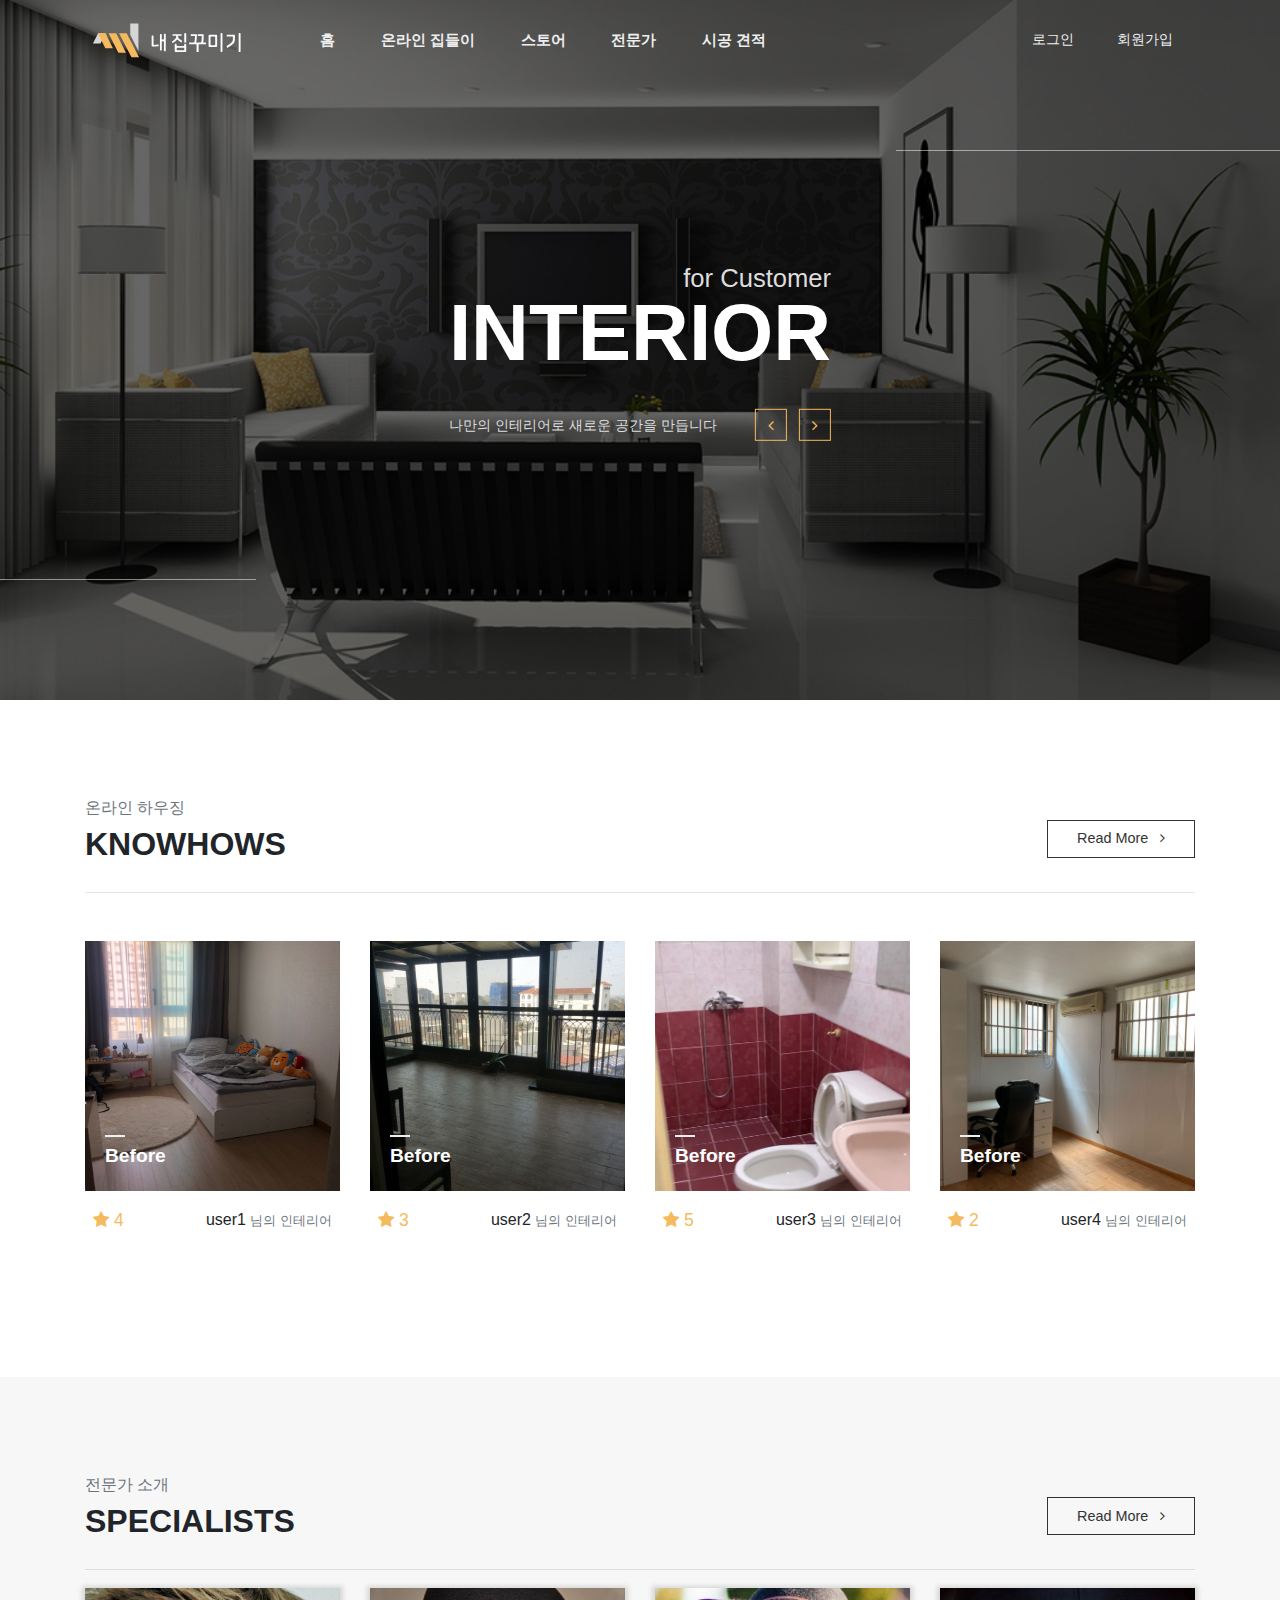
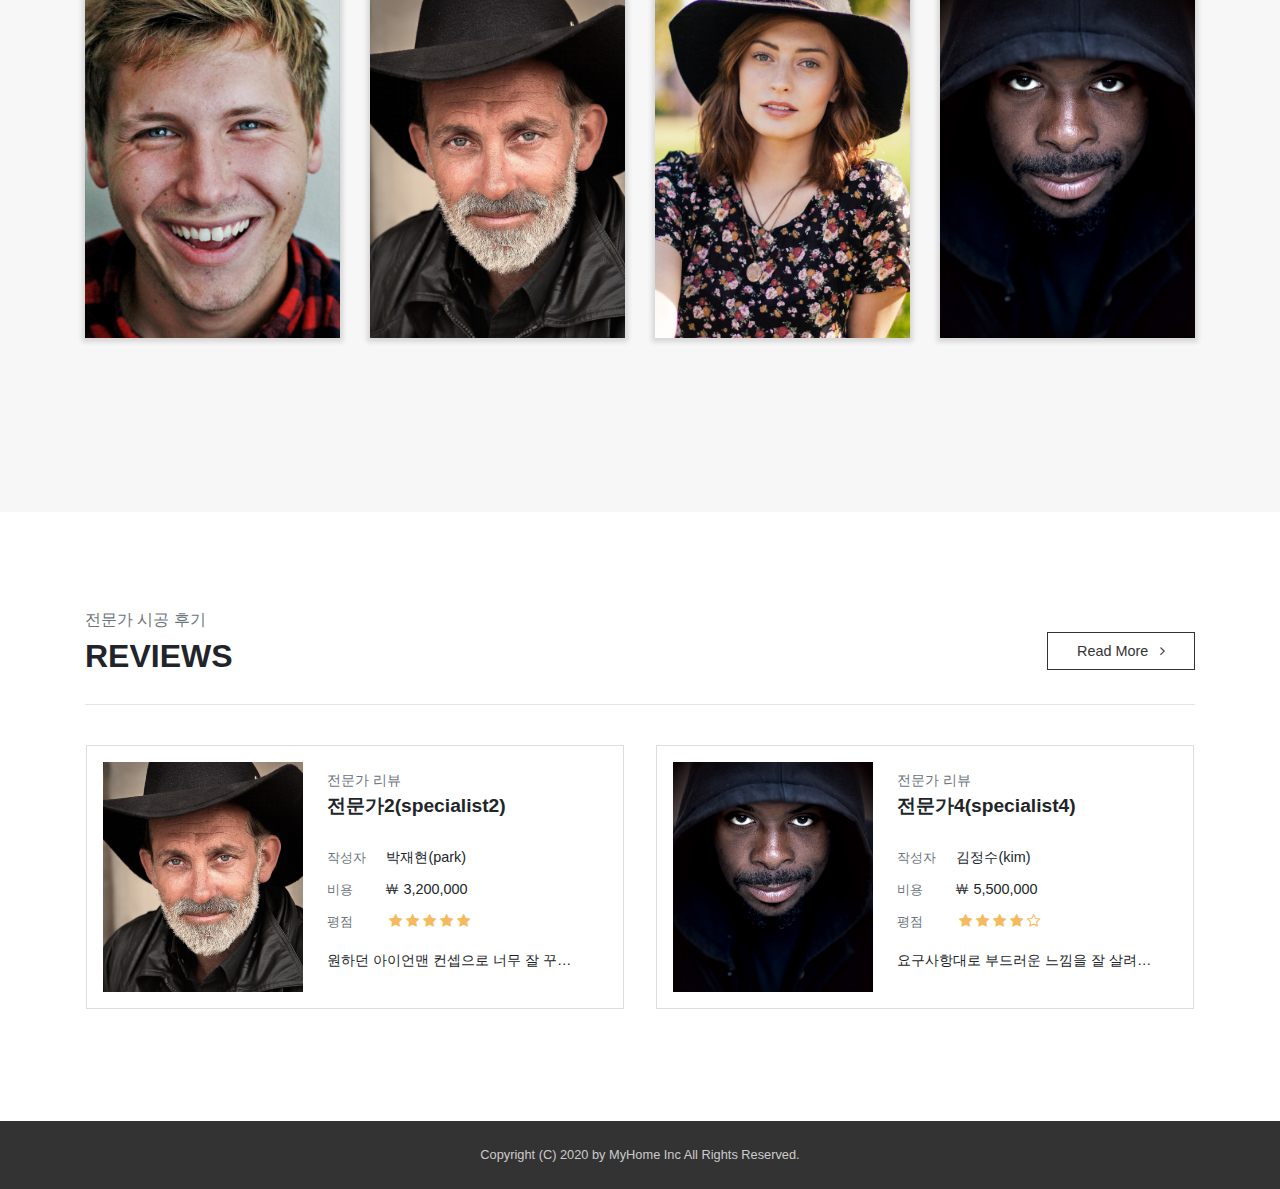
<file: public/index.html>
<!DOCTYPE html>
<html lang="en">
<head>
    <meta charset="UTF-8">
    <meta name="viewport" content="width=device-width, initial-scale=1.0">
    <title>내집꾸미기</title>
    <script src="./js/jquery-3.4.1.min.js"></script>
    <link rel="stylesheet" href="./bootstrap-4.3.1-dist/css/bootstrap.min.css">
    <script src="./bootstrap-4.3.1-dist/js/bootstrap.min.js"></script>
    <link rel="stylesheet" href="./fontawesome/css/font-awesome.min.css">
    <link rel="stylesheet" href="./css/style.css">
    <link rel="stylesheet" href="./css/index.css">
</head>
<body>
    <!-- 헤더 영역 -->
    <div id="header">
        <div class="container h-100">
            <div class="d-flex align-items-center justify-content-between h-100">
              <div class="left d-flex align-items-center">
                <a href="./index.html">
                    <img src="./images/logo.svg" alt="내방꾸미기" title="내방꾸미기" height="50">
                </a>
                <div class="nav-area d-none d-lg-flex ml-5">
                    <a href="./index.html">홈</a>
                    <a href="#">온라인 집들이</a>
                    <a href="./store.html">스토어</a>
                    <a href="#">전문가</a>
                    <a href="#">시공 견적</a>
                </div>
              </div>
              <div class="right d-flex align-items-center">
                <div class="auth-area d-none d-lg-flex">
                  <a href="#">로그인</a>
                  <a href="#">회원가입</a>
                </div>
                <label class="menu-btn d-lg-none">
                    <span></span>
                    <span></span>
                    <span></span>
                </label>
                <div class="menu d-lg-none">
                    <div class="container">
                        <div class="d-flex flex-column">
                            <a href="./index.html">홈</a>
                            <a href="#">온라인 집들이</a>
                            <a href="./store.html">스토어</a>
                            <a href="#">전문가</a>
                            <a href="#">시공 견적</a>
                        </div>
                        <div class="fx-n3 mt-3">
                            <a href="#">로그인</a>  
                            <a href="#" class="ml-3">회원가입</a>
                        </div>
                    </div>
                </div>
              </div>
            </div>
        </div>
    </div>
    <!-- /헤더 영역 -->
    <!-- 비주얼 영역 -->
    <input type="radio" name="slide-image" id="slide-1" hidden checked>
    <input type="radio" name="slide-image" id="slide-2" hidden>
    <input type="radio" name="slide-image" id="slide-3" hidden>
    <input type="radio" name="slide-image" id="slide-4" hidden>
    <div id="visual">
        <div class="design-line"></div>
        <div class="design-line"></div>
        <!-- 이미지 -->
        <div class="image-line">
            <div class="images">
                <img src="./images/slides/1.jpg" alt="슬라이드 이미지" title="슬라이드 이미지">
                <img src="./images/slides/2.jpg" alt="슬라이드 이미지" title="슬라이드 이미지">
                <img src="./images/slides/3.jpg" alt="슬라이드 이미지" title="슬라이드 이미지">
            </div>
        </div>
        <!-- 콘텐츠 -->
        <div class="content">
            <div class="fx-5 text-gray segoe text-right">for Customer</div>
            <div class="fx-8 text-white segoe font-weight-bold mt-n3 mt-md-n4">INTERIOR</div>
            <div class="mt-3 d-flex justify-content-between align-items-center flex-column flex-lg-row">
                <div class="fx-n2 text-gray mb-5 mb-lg-0">나만의 인테리어로 새로운 공간을 만듭니다</div>
                <div class="buttons">
                    <div class="left-btn">
                        <div class="fa fa-angle-left"></div>
                        <label for="slide-1" class="label-1"></label>
                        <label for="slide-2" class="label-2"></label>
                        <label for="slide-3" class="label-3"></label>
                        <label for="slide-4" class="label-4"></label>
                    </div>
                    <div class="right-btn ml-2">
                        <div class="fa fa-angle-right"></div>
                        <label for="slide-1" class="label-1"></label>
                        <label for="slide-2" class="label-2"></label>
                        <label for="slide-3" class="label-3"></label>
                        <label for="slide-4" class="label-4"></label>
                    </div>
                </div>
            </div>
        </div>
    </div>
    <!-- /비주얼 영역 -->
    <!-- 온라인 하우징 -->
    <div class="container padding">
        <div class="d-between flex-column flex-md-row align-items-start">
            <div>
                <div class="text-muted">온라인 하우징</div>
                <div class="fx-7 segoe font-weight-bold">KNOWHOWS</div>
            </div>
            <button class="read-more mt-4 mt-md-none">
                Read More
                <i class="fa fa-angle-right ml-2"></i>
            </button>
        </div>
        <hr class="mt-4 mb-5">
        <div class="row">
            <div class="col-lg-3 col-md-6 mb-5">
                <div class="knowhow-item">
                    <div class="image">
                        <img src="./images/housewarming_party/1_before.jpg" alt="Before" title="Before" class="before">
                        <img src="./images/housewarming_party/1_after.jpg" alt="After" title="After" class="after">
                    </div>
                    <div class="d-between mt-3 px-2">
                        <div class="text-gold fx-2">
                            <i class="fa fa-star"></i>
                            4
                        </div>
                        <div>
                            <span>user1</span>
                            <small class="text-muted">님의 인테리어</small>
                        </div>
                    </div>
                </div>
            </div>
            <div class="col-lg-3 col-md-6 mb-5">
                <div class="knowhow-item">
                    <div class="image">
                        <img src="./images/housewarming_party/2_before.jpg" alt="Before" title="Before" class="before">
                        <img src="./images/housewarming_party/2_after.jpg" alt="After" title="After" class="after">
                    </div>
                    <div class="d-between mt-3 px-2">
                        <div class="text-gold fx-2">
                            <i class="fa fa-star"></i>
                            3
                        </div>
                        <div>
                            <span>user2</span>
                            <small class="text-muted">님의 인테리어</small>
                        </div>
                    </div>
                </div>
            </div>
            <div class="col-lg-3 col-md-6 mb-5">
                <div class="knowhow-item">
                    <div class="image">
                        <img src="./images/housewarming_party/3_before.jpg" alt="Before" title="Before" class="before">
                        <img src="./images/housewarming_party/3_after.jpg" alt="After" title="After" class="after">
                    </div>
                    <div class="d-between mt-3 px-2">
                        <div class="text-gold fx-2">
                            <i class="fa fa-star"></i>
                            5
                        </div>
                        <div>
                            <span>user3</span>
                            <small class="text-muted">님의 인테리어</small>
                        </div>
                    </div>
                </div>
            </div>
            <div class="col-lg-3 col-md-6 mb-5">
                <div class="knowhow-item">
                    <div class="image">
                        <img src="./images/housewarming_party/4_before.jpg" alt="Before" title="Before" class="before">
                        <img src="./images/housewarming_party/4_after.jpg" alt="After" title="After" class="after">
                    </div>
                    <div class="d-between mt-3 px-2">
                        <div class="text-gold fx-2">
                            <i class="fa fa-star"></i>
                            2
                        </div>
                        <div>
                            <span>user4</span>
                            <small class="text-muted">님의 인테리어</small>
                        </div>
                    </div>
                </div>
            </div>
        </div>
    </div>
    <!-- /온라인 하우징 -->
    <!-- 전문가 -->
    <div class="bg-gray">
        <div class="container padding">
            <div class="d-between flex-column flex-md-row align-items-start">
                <div>
                    <div class="text-muted">전문가 소개</div>
                    <div class="fx-7 segoe font-weight-bold">SPECIALISTS</div>
                </div>
                <button class="read-more mt-4 mt-md-none">
                    Read More
                    <i class="fa fa-angle-right ml-2"></i>
                </button>
            </div>
            <hr class="mt-4 mb-5">
            <div class="row">
                <div class="col-lg-3 col-md-6 mb-5">
                    <div class="special-item">
                        <div class="inner">
                            <div class="front">
                                <img class="fit-cover" src="./images/specialist/specialist1.jpg" alt="전문가 이미지" title="전문가 이미지">
                            </div>
                            <div class="back py-5 px-4">
                                <small class="d-block mb-1">전문가 정보</small>
                                <b class="fx-3">전문가1(specialist1)</b>
                                <a href="#" class="more">
                                    <span></span>
                                    <span></span>
                                </a>
                            </div>
                        </div>
                    </div>
                </div>
                <div class="col-lg-3 col-md-6 mb-5">
                    <div class="special-item">
                        <div class="inner">
                            <div class="front">
                                <img class="fit-cover" src="./images/specialist/specialist2.jpg" alt="전문가 이미지" title="전문가 이미지">
                            </div>
                            <div class="back py-5 px-4">
                                <small class="d-block mb-1">전문가 정보</small>
                                <b class="fx-3">전문가2(specialist2)</b>
                                <a href="#" class="more">
                                    <span></span>
                                    <span></span>
                                </a>
                            </div>
                        </div>
                    </div>
                </div>
                <div class="col-lg-3 col-md-6 mb-5">
                    <div class="special-item">
                        <div class="inner">
                            <div class="front">
                                <img class="fit-cover" src="./images/specialist/specialist3.jpg" alt="전문가 이미지" title="전문가 이미지">
                            </div>
                            <div class="back py-5 px-4">
                                <small class="d-block mb-1">전문가 정보</small>
                                <b class="fx-3">전문가3(specialist3)</b>
                                <a href="#" class="more">
                                    <span></span>
                                    <span></span>
                                </a>
                            </div>
                        </div>
                    </div>
                </div>
                <div class="col-lg-3 col-md-6 mb-5">
                    <div class="special-item">
                        <div class="inner">
                            <div class="front">
                                <img class="fit-cover" src="./images/specialist/specialist4.jpg" alt="전문가 이미지" title="전문가 이미지">
                            </div>
                            <div class="back py-5 px-4">
                                <small class="d-block mb-1">전문가 정보</small>
                                <b class="fx-3">전문가4(specialist4)</b>
                                <a href="#" class="more">
                                    <span></span>
                                    <span></span>
                                </a>
                            </div>
                        </div>
                    </div>
                </div>
            </div>
        </div>
    </div>
    <!-- /전문가 -->
    <!-- 시공 후기 -->
    <div class="container padding">
        <div class="d-between flex-column flex-md-row align-items-start">
            <div>
                <div class="text-muted">전문가 시공 후기</div>
                <div class="fx-7 segoe font-weight-bold">REVIEWS</div>
            </div>
            <button class="read-more mt-4 mt-md-none">
                Read More
                <i class="fa fa-angle-right ml-2"></i>
            </button>
        </div>
        <hr class="my-4"> 
        <div class="row">
            <div class="col-lg-6 p-3">
                <div class="review-item">
                    <img class="d-none d-lg-block" src="./images/specialist/specialist2.jpg" alt="전문가 이미지" title="전문가 이미지">
                    <div class="content px-4">
                        <div class="mt-2 fx-n2 text-muted">전문가 리뷰</div>
                        <div class="fx-3 font-weight-bold">전문가2(specialist2)</div>
                        <div class="mt-4">
                            <small class="text-muted">작성자</small>
                            <span class="fx-n2 ml-3">박재현(park)</span>
                        </div>
                        <div class="mt-2">
                            <small class="text-muted">비용</small>
                            <span class="fx-n2 ml-4">&nbsp;￦ 3,200,000</span>
                        </div>
                        <div class="mt-2">
                            <small class="text-muted">평점</small>
                            <span class="fx-n2 ml-4 text-gold">&nbsp;
                                <i class="fa fa-star"></i>
                                <i class="fa fa-star"></i>
                                <i class="fa fa-star"></i>
                                <i class="fa fa-star"></i>
                                <i class="fa fa-star"></i>
                            </span>
                        </div>
                        <div class="mt-3">
                            <p class="text-ellipsis fx-n2">원하던 아이언맨 컨셉으로 너무 잘 꾸며주셨습니다!</p>
                        </div>
                    </div>
                </div>
            </div>
            <div class="col-lg-6 p-3">
                <div class="review-item">
                    <img class="d-none d-lg-block" src="./images/specialist/specialist4.jpg" alt="전문가 이미지" title="전문가 이미지">
                    <div class="content px-4">
                        <div class="mt-2 fx-n2 text-muted">전문가 리뷰</div>
                        <div class="fx-3 font-weight-bold">전문가4(specialist4)</div>
                        <div class="mt-4">
                            <small class="text-muted">작성자</small>
                            <span class="fx-n2 ml-3">김정수(kim)</span>
                        </div>
                        <div class="mt-2">
                            <small class="text-muted">비용</small>
                            <span class="fx-n2 ml-4">&nbsp;￦ 5,500,000</span>
                        </div>
                        <div class="mt-2">
                            <small class="text-muted">평점</small>
                            <span class="fx-n2 ml-4 text-gold">&nbsp;
                                <i class="fa fa-star"></i>
                                <i class="fa fa-star"></i>
                                <i class="fa fa-star"></i>
                                <i class="fa fa-star"></i>
                                <i class="fa fa-star-o"></i>
                            </span>
                        </div>
                        <div class="mt-3">
                            <p class="text-ellipsis fx-n2">요구사항대로 부드러운 느낌을 잘 살려주셨습니다.</p>
                        </div>
                    </div>
                </div>
            </div>
        </div>
    </div>
    <!-- /시공 후기 -->
    <!-- 푸터 -->
    <div id="footer">
        <div class="text-center py-4">
            Copyright (C) 2020 by MyHome Inc All Rights Reserved.
        </div>
    </div>
    <!-- /푸터 -->
</body>
</html>
</file>
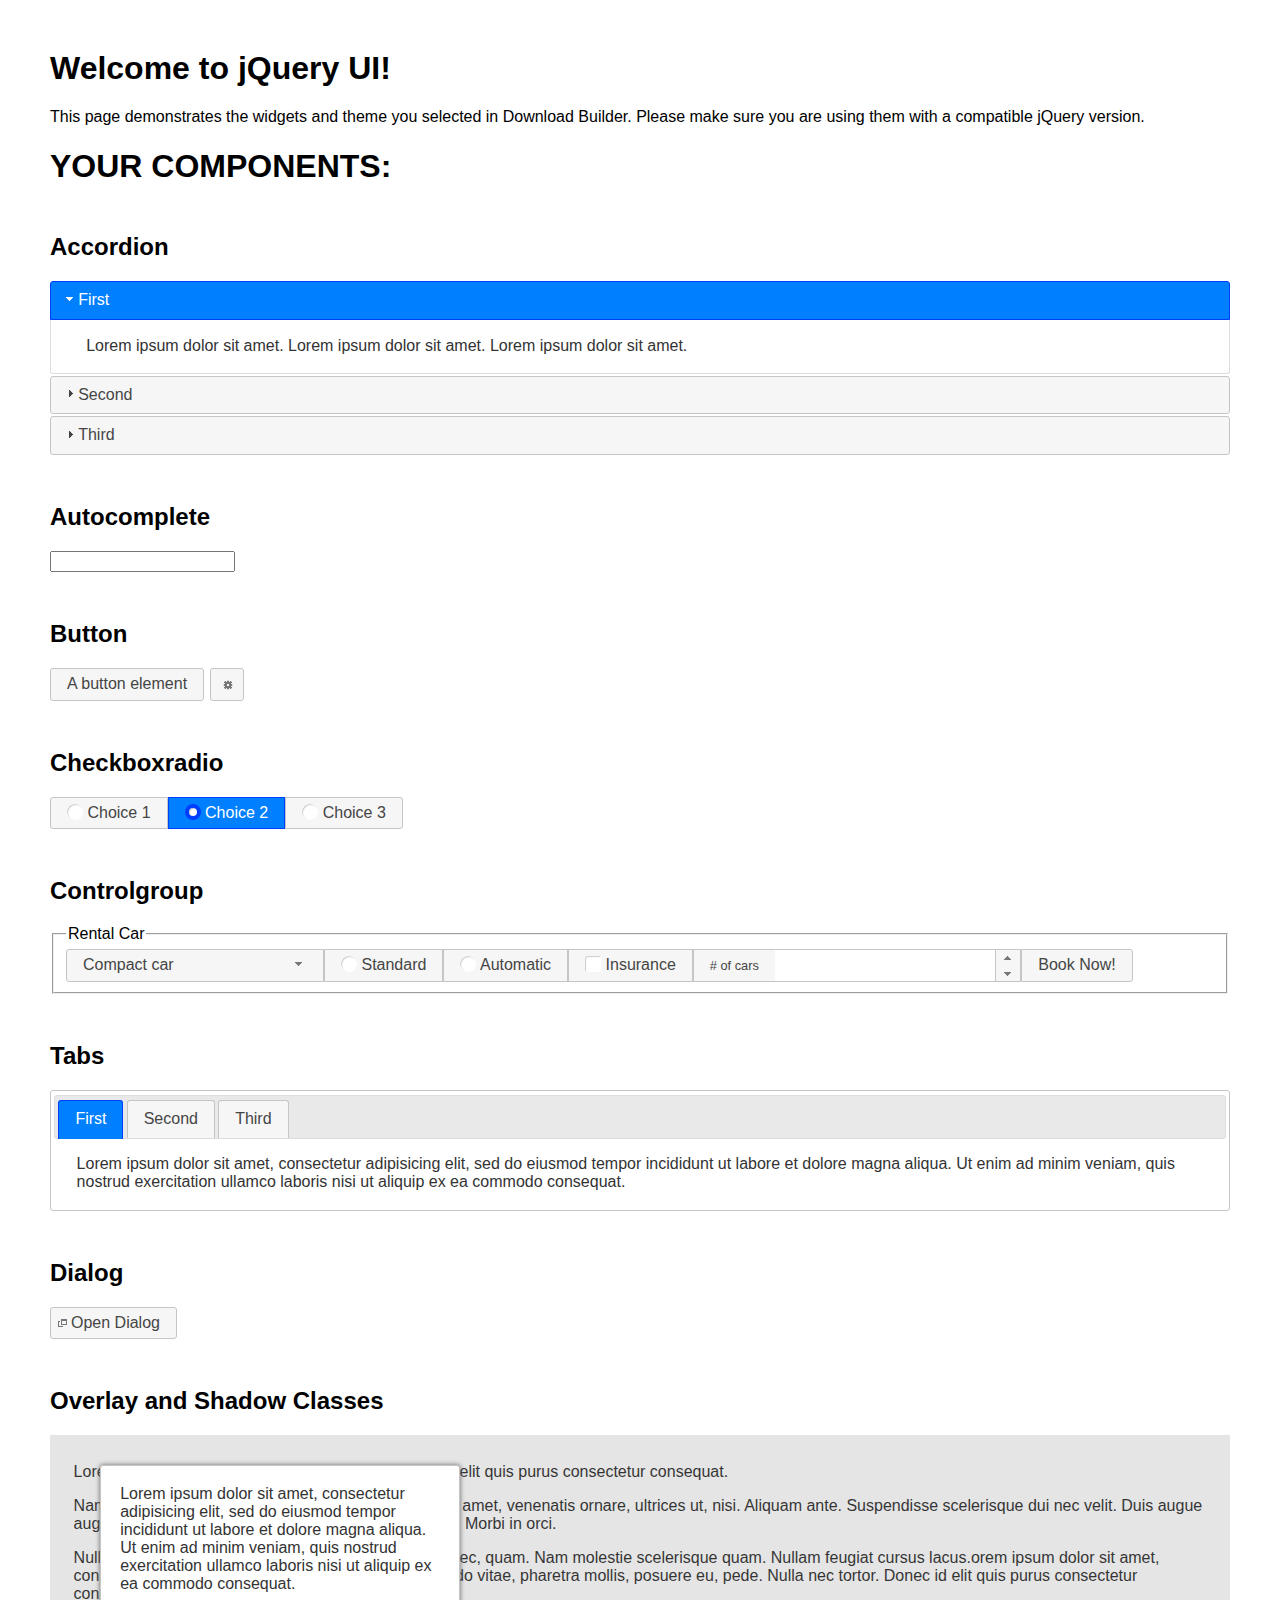
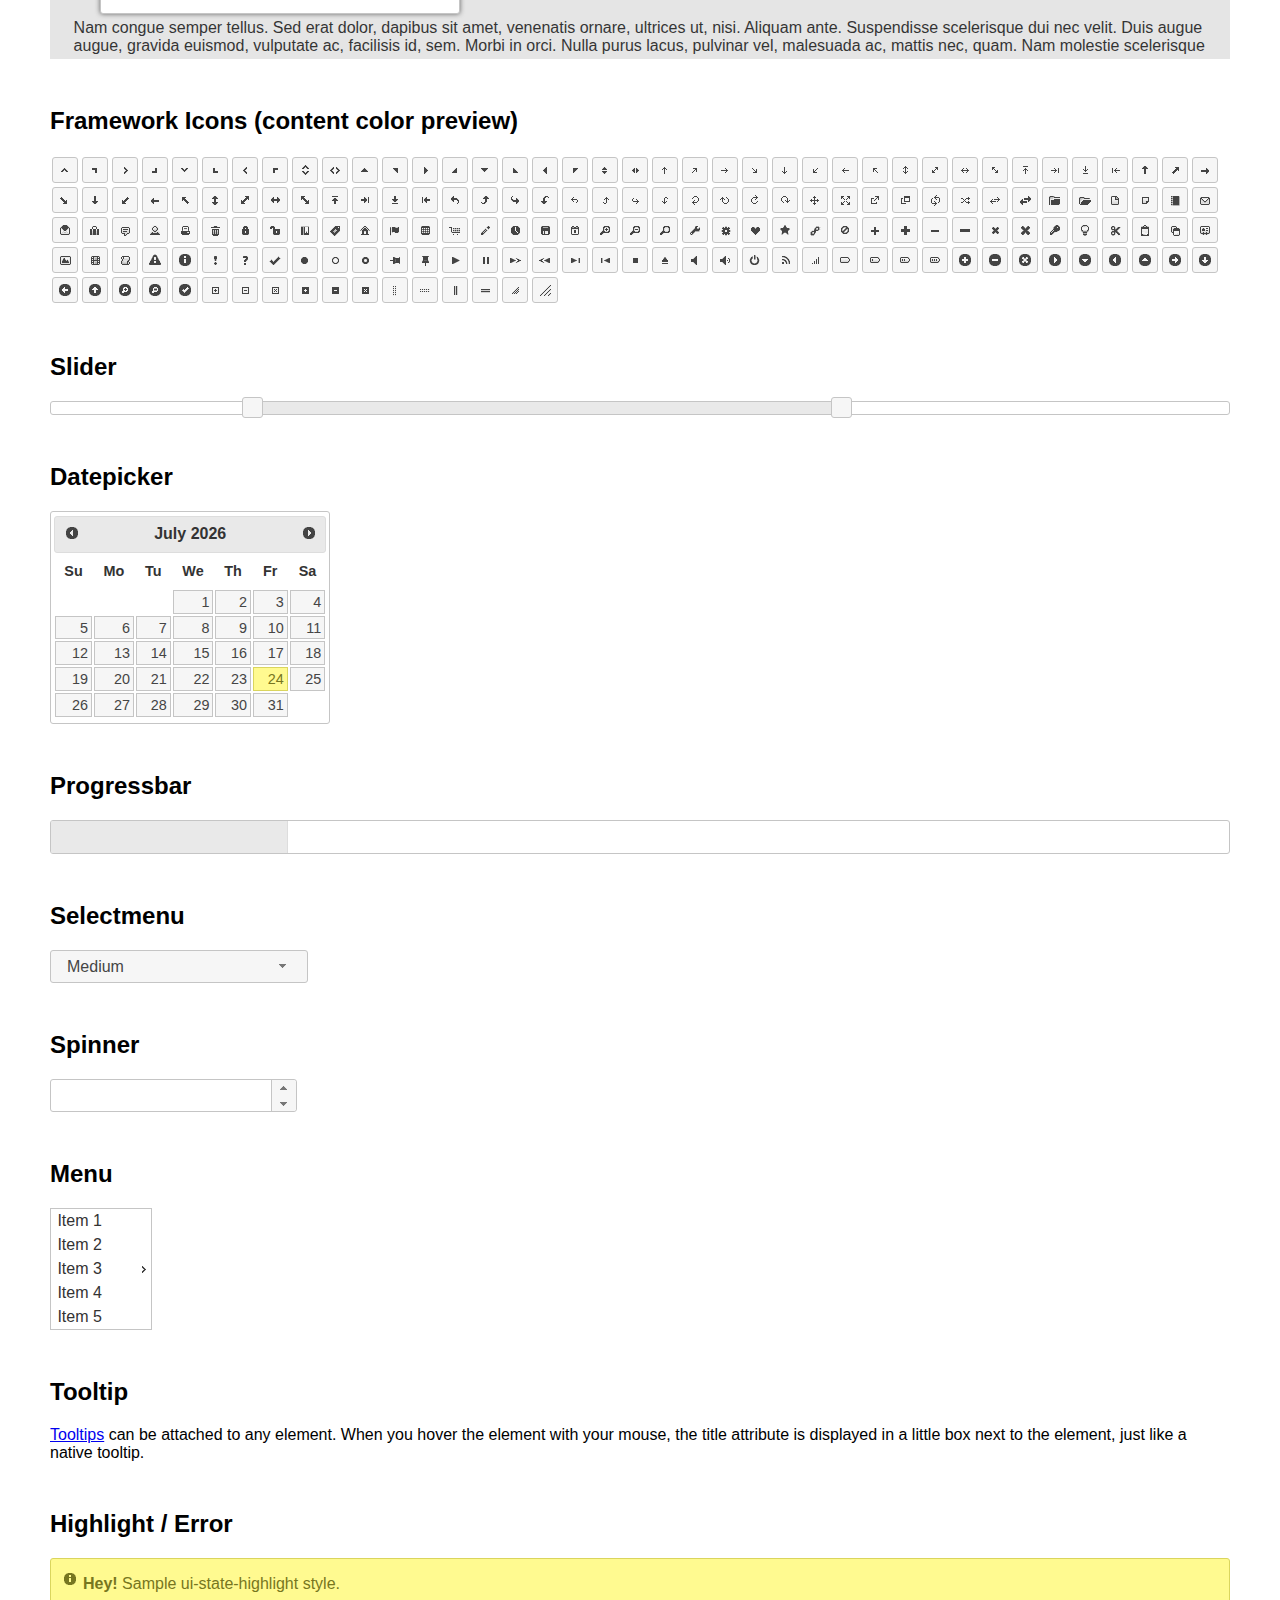
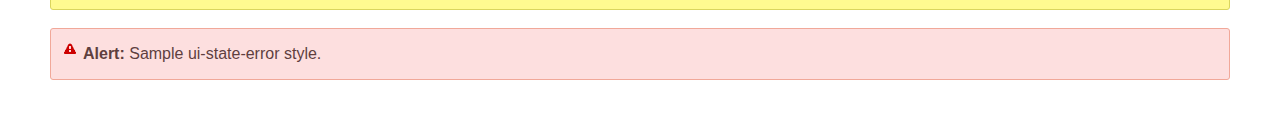
<file: public/jquery-ui-1.12.1.custom/index.html>
<!doctype html>
<html lang="us">
<head>
	<meta charset="utf-8">
	<title>jQuery UI Example Page</title>
	<link href="jquery-ui.css" rel="stylesheet">
	<style>
	body{
		font-family: "Trebuchet MS", sans-serif;
		margin: 50px;
	}
	.demoHeaders {
		margin-top: 2em;
	}
	#dialog-link {
		padding: .4em 1em .4em 20px;
		text-decoration: none;
		position: relative;
	}
	#dialog-link span.ui-icon {
		margin: 0 5px 0 0;
		position: absolute;
		left: .2em;
		top: 50%;
		margin-top: -8px;
	}
	#icons {
		margin: 0;
		padding: 0;
	}
	#icons li {
		margin: 2px;
		position: relative;
		padding: 4px 0;
		cursor: pointer;
		float: left;
		list-style: none;
	}
	#icons span.ui-icon {
		float: left;
		margin: 0 4px;
	}
	.fakewindowcontain .ui-widget-overlay {
		position: absolute;
	}
	select {
		width: 200px;
	}
	</style>
</head>
<body>

<h1>Welcome to jQuery UI!</h1>

<div class="ui-widget">
	<p>This page demonstrates the widgets and theme you selected in Download Builder. Please make sure you are using them with a compatible jQuery version.</p>
</div>

<h1>YOUR COMPONENTS:</h1>


<!-- Accordion -->
<h2 class="demoHeaders">Accordion</h2>
<div id="accordion">
	<h3>First</h3>
	<div>Lorem ipsum dolor sit amet. Lorem ipsum dolor sit amet. Lorem ipsum dolor sit amet.</div>
	<h3>Second</h3>
	<div>Phasellus mattis tincidunt nibh.</div>
	<h3>Third</h3>
	<div>Nam dui erat, auctor a, dignissim quis.</div>
</div>



<!-- Autocomplete -->
<h2 class="demoHeaders">Autocomplete</h2>
<div>
	<input id="autocomplete" title="type &quot;a&quot;">
</div>



<!-- Button -->
<h2 class="demoHeaders">Button</h2>
<button id="button">A button element</button>
<button id="button-icon">An icon-only button</button>



<!-- Checkboxradio -->
<h2 class="demoHeaders">Checkboxradio</h2>
<form style="margin-top: 1em;">
	<div id="radioset">
		<input type="radio" id="radio1" name="radio"><label for="radio1">Choice 1</label>
		<input type="radio" id="radio2" name="radio" checked="checked"><label for="radio2">Choice 2</label>
		<input type="radio" id="radio3" name="radio"><label for="radio3">Choice 3</label>
	</div>
</form>



<!-- Controlgroup -->
<h2 class="demoHeaders">Controlgroup</h2>
<fieldset>
	<legend>Rental Car</legend>
	<div id="controlgroup">
		<select id="car-type">
			<option>Compact car</option>
			<option>Midsize car</option>
			<option>Full size car</option>
			<option>SUV</option>
			<option>Luxury</option>
			<option>Truck</option>
			<option>Van</option>
		</select>
		<label for="transmission-standard">Standard</label>
		<input type="radio" name="transmission" id="transmission-standard">
		<label for="transmission-automatic">Automatic</label>
		<input type="radio" name="transmission" id="transmission-automatic">
		<label for="insurance">Insurance</label>
		<input type="checkbox" name="insurance" id="insurance">
		<label for="horizontal-spinner" class="ui-controlgroup-label"># of cars</label>
		<input id="horizontal-spinner" class="ui-spinner-input">
		<button>Book Now!</button>
	</div>
</fieldset>



<!-- Tabs -->
<h2 class="demoHeaders">Tabs</h2>
<div id="tabs">
	<ul>
		<li><a href="#tabs-1">First</a></li>
		<li><a href="#tabs-2">Second</a></li>
		<li><a href="#tabs-3">Third</a></li>
	</ul>
	<div id="tabs-1">Lorem ipsum dolor sit amet, consectetur adipisicing elit, sed do eiusmod tempor incididunt ut labore et dolore magna aliqua. Ut enim ad minim veniam, quis nostrud exercitation ullamco laboris nisi ut aliquip ex ea commodo consequat.</div>
	<div id="tabs-2">Phasellus mattis tincidunt nibh. Cras orci urna, blandit id, pretium vel, aliquet ornare, felis. Maecenas scelerisque sem non nisl. Fusce sed lorem in enim dictum bibendum.</div>
	<div id="tabs-3">Nam dui erat, auctor a, dignissim quis, sollicitudin eu, felis. Pellentesque nisi urna, interdum eget, sagittis et, consequat vestibulum, lacus. Mauris porttitor ullamcorper augue.</div>
</div>



<h2 class="demoHeaders">Dialog</h2>
<p>
	<button id="dialog-link" class="ui-button ui-corner-all ui-widget">
		<span class="ui-icon ui-icon-newwin"></span>Open Dialog
	</button>
</p>

<h2 class="demoHeaders">Overlay and Shadow Classes</h2>
<div style="position: relative; width: 96%; height: 200px; padding:1% 2%; overflow:hidden;" class="fakewindowcontain">
	<p>Lorem ipsum dolor sit amet,  Nulla nec tortor. Donec id elit quis purus consectetur consequat. </p><p>Nam congue semper tellus. Sed erat dolor, dapibus sit amet, venenatis ornare, ultrices ut, nisi. Aliquam ante. Suspendisse scelerisque dui nec velit. Duis augue augue, gravida euismod, vulputate ac, facilisis id, sem. Morbi in orci. </p><p>Nulla purus lacus, pulvinar vel, malesuada ac, mattis nec, quam. Nam molestie scelerisque quam. Nullam feugiat cursus lacus.orem ipsum dolor sit amet, consectetur adipiscing elit. Donec libero risus, commodo vitae, pharetra mollis, posuere eu, pede. Nulla nec tortor. Donec id elit quis purus consectetur consequat. </p><p>Nam congue semper tellus. Sed erat dolor, dapibus sit amet, venenatis ornare, ultrices ut, nisi. Aliquam ante. Suspendisse scelerisque dui nec velit. Duis augue augue, gravida euismod, vulputate ac, facilisis id, sem. Morbi in orci. Nulla purus lacus, pulvinar vel, malesuada ac, mattis nec, quam. Nam molestie scelerisque quam. </p><p>Nullam feugiat cursus lacus.orem ipsum dolor sit amet, consectetur adipiscing elit. Donec libero risus, commodo vitae, pharetra mollis, posuere eu, pede. Nulla nec tortor. Donec id elit quis purus consectetur consequat. Nam congue semper tellus. Sed erat dolor, dapibus sit amet, venenatis ornare, ultrices ut, nisi. Aliquam ante. </p><p>Suspendisse scelerisque dui nec velit. Duis augue augue, gravida euismod, vulputate ac, facilisis id, sem. Morbi in orci. Nulla purus lacus, pulvinar vel, malesuada ac, mattis nec, quam. Nam molestie scelerisque quam. Nullam feugiat cursus lacus.orem ipsum dolor sit amet, consectetur adipiscing elit. Donec libero risus, commodo vitae, pharetra mollis, posuere eu, pede. Nulla nec tortor. Donec id elit quis purus consectetur consequat. Nam congue semper tellus. Sed erat dolor, dapibus sit amet, venenatis ornare, ultrices ut, nisi. </p>

	<!-- ui-dialog -->
	<div class="ui-widget-overlay ui-front"></div>
	<div style="position: absolute; width: 320px; left: 50px; top: 30px; padding: 1.2em" class="ui-widget ui-front ui-widget-content ui-corner-all ui-widget-shadow">
		Lorem ipsum dolor sit amet, consectetur adipisicing elit, sed do eiusmod tempor incididunt ut labore et dolore magna aliqua. Ut enim ad minim veniam, quis nostrud exercitation ullamco laboris nisi ut aliquip ex ea commodo consequat.
	</div>

</div>

<!-- ui-dialog -->
<div id="dialog" title="Dialog Title">
	<p>Lorem ipsum dolor sit amet, consectetur adipisicing elit, sed do eiusmod tempor incididunt ut labore et dolore magna aliqua. Ut enim ad minim veniam, quis nostrud exercitation ullamco laboris nisi ut aliquip ex ea commodo consequat.</p>
</div>



<h2 class="demoHeaders">Framework Icons (content color preview)</h2>
<ul id="icons" class="ui-widget ui-helper-clearfix">
	<li class="ui-state-default ui-corner-all" title=".ui-icon-caret-1-n"><span class="ui-icon ui-icon-caret-1-n"></span></li>
	<li class="ui-state-default ui-corner-all" title=".ui-icon-caret-1-ne"><span class="ui-icon ui-icon-caret-1-ne"></span></li>
	<li class="ui-state-default ui-corner-all" title=".ui-icon-caret-1-e"><span class="ui-icon ui-icon-caret-1-e"></span></li>
	<li class="ui-state-default ui-corner-all" title=".ui-icon-caret-1-se"><span class="ui-icon ui-icon-caret-1-se"></span></li>
	<li class="ui-state-default ui-corner-all" title=".ui-icon-caret-1-s"><span class="ui-icon ui-icon-caret-1-s"></span></li>
	<li class="ui-state-default ui-corner-all" title=".ui-icon-caret-1-sw"><span class="ui-icon ui-icon-caret-1-sw"></span></li>
	<li class="ui-state-default ui-corner-all" title=".ui-icon-caret-1-w"><span class="ui-icon ui-icon-caret-1-w"></span></li>
	<li class="ui-state-default ui-corner-all" title=".ui-icon-caret-1-nw"><span class="ui-icon ui-icon-caret-1-nw"></span></li>
	<li class="ui-state-default ui-corner-all" title=".ui-icon-caret-2-n-s"><span class="ui-icon ui-icon-caret-2-n-s"></span></li>
	<li class="ui-state-default ui-corner-all" title=".ui-icon-caret-2-e-w"><span class="ui-icon ui-icon-caret-2-e-w"></span></li>
	<li class="ui-state-default ui-corner-all" title=".ui-icon-triangle-1-n"><span class="ui-icon ui-icon-triangle-1-n"></span></li>
	<li class="ui-state-default ui-corner-all" title=".ui-icon-triangle-1-ne"><span class="ui-icon ui-icon-triangle-1-ne"></span></li>
	<li class="ui-state-default ui-corner-all" title=".ui-icon-triangle-1-e"><span class="ui-icon ui-icon-triangle-1-e"></span></li>
	<li class="ui-state-default ui-corner-all" title=".ui-icon-triangle-1-se"><span class="ui-icon ui-icon-triangle-1-se"></span></li>
	<li class="ui-state-default ui-corner-all" title=".ui-icon-triangle-1-s"><span class="ui-icon ui-icon-triangle-1-s"></span></li>
	<li class="ui-state-default ui-corner-all" title=".ui-icon-triangle-1-sw"><span class="ui-icon ui-icon-triangle-1-sw"></span></li>
	<li class="ui-state-default ui-corner-all" title=".ui-icon-triangle-1-w"><span class="ui-icon ui-icon-triangle-1-w"></span></li>
	<li class="ui-state-default ui-corner-all" title=".ui-icon-triangle-1-nw"><span class="ui-icon ui-icon-triangle-1-nw"></span></li>
	<li class="ui-state-default ui-corner-all" title=".ui-icon-triangle-2-n-s"><span class="ui-icon ui-icon-triangle-2-n-s"></span></li>
	<li class="ui-state-default ui-corner-all" title=".ui-icon-triangle-2-e-w"><span class="ui-icon ui-icon-triangle-2-e-w"></span></li>
	<li class="ui-state-default ui-corner-all" title=".ui-icon-arrow-1-n"><span class="ui-icon ui-icon-arrow-1-n"></span></li>
	<li class="ui-state-default ui-corner-all" title=".ui-icon-arrow-1-ne"><span class="ui-icon ui-icon-arrow-1-ne"></span></li>
	<li class="ui-state-default ui-corner-all" title=".ui-icon-arrow-1-e"><span class="ui-icon ui-icon-arrow-1-e"></span></li>
	<li class="ui-state-default ui-corner-all" title=".ui-icon-arrow-1-se"><span class="ui-icon ui-icon-arrow-1-se"></span></li>
	<li class="ui-state-default ui-corner-all" title=".ui-icon-arrow-1-s"><span class="ui-icon ui-icon-arrow-1-s"></span></li>
	<li class="ui-state-default ui-corner-all" title=".ui-icon-arrow-1-sw"><span class="ui-icon ui-icon-arrow-1-sw"></span></li>
	<li class="ui-state-default ui-corner-all" title=".ui-icon-arrow-1-w"><span class="ui-icon ui-icon-arrow-1-w"></span></li>
	<li class="ui-state-default ui-corner-all" title=".ui-icon-arrow-1-nw"><span class="ui-icon ui-icon-arrow-1-nw"></span></li>
	<li class="ui-state-default ui-corner-all" title=".ui-icon-arrow-2-n-s"><span class="ui-icon ui-icon-arrow-2-n-s"></span></li>
	<li class="ui-state-default ui-corner-all" title=".ui-icon-arrow-2-ne-sw"><span class="ui-icon ui-icon-arrow-2-ne-sw"></span></li>
	<li class="ui-state-default ui-corner-all" title=".ui-icon-arrow-2-e-w"><span class="ui-icon ui-icon-arrow-2-e-w"></span></li>
	<li class="ui-state-default ui-corner-all" title=".ui-icon-arrow-2-se-nw"><span class="ui-icon ui-icon-arrow-2-se-nw"></span></li>
	<li class="ui-state-default ui-corner-all" title=".ui-icon-arrowstop-1-n"><span class="ui-icon ui-icon-arrowstop-1-n"></span></li>
	<li class="ui-state-default ui-corner-all" title=".ui-icon-arrowstop-1-e"><span class="ui-icon ui-icon-arrowstop-1-e"></span></li>
	<li class="ui-state-default ui-corner-all" title=".ui-icon-arrowstop-1-s"><span class="ui-icon ui-icon-arrowstop-1-s"></span></li>
	<li class="ui-state-default ui-corner-all" title=".ui-icon-arrowstop-1-w"><span class="ui-icon ui-icon-arrowstop-1-w"></span></li>
	<li class="ui-state-default ui-corner-all" title=".ui-icon-arrowthick-1-n"><span class="ui-icon ui-icon-arrowthick-1-n"></span></li>
	<li class="ui-state-default ui-corner-all" title=".ui-icon-arrowthick-1-ne"><span class="ui-icon ui-icon-arrowthick-1-ne"></span></li>
	<li class="ui-state-default ui-corner-all" title=".ui-icon-arrowthick-1-e"><span class="ui-icon ui-icon-arrowthick-1-e"></span></li>
	<li class="ui-state-default ui-corner-all" title=".ui-icon-arrowthick-1-se"><span class="ui-icon ui-icon-arrowthick-1-se"></span></li>
	<li class="ui-state-default ui-corner-all" title=".ui-icon-arrowthick-1-s"><span class="ui-icon ui-icon-arrowthick-1-s"></span></li>
	<li class="ui-state-default ui-corner-all" title=".ui-icon-arrowthick-1-sw"><span class="ui-icon ui-icon-arrowthick-1-sw"></span></li>
	<li class="ui-state-default ui-corner-all" title=".ui-icon-arrowthick-1-w"><span class="ui-icon ui-icon-arrowthick-1-w"></span></li>
	<li class="ui-state-default ui-corner-all" title=".ui-icon-arrowthick-1-nw"><span class="ui-icon ui-icon-arrowthick-1-nw"></span></li>
	<li class="ui-state-default ui-corner-all" title=".ui-icon-arrowthick-2-n-s"><span class="ui-icon ui-icon-arrowthick-2-n-s"></span></li>
	<li class="ui-state-default ui-corner-all" title=".ui-icon-arrowthick-2-ne-sw"><span class="ui-icon ui-icon-arrowthick-2-ne-sw"></span></li>
	<li class="ui-state-default ui-corner-all" title=".ui-icon-arrowthick-2-e-w"><span class="ui-icon ui-icon-arrowthick-2-e-w"></span></li>
	<li class="ui-state-default ui-corner-all" title=".ui-icon-arrowthick-2-se-nw"><span class="ui-icon ui-icon-arrowthick-2-se-nw"></span></li>
	<li class="ui-state-default ui-corner-all" title=".ui-icon-arrowthickstop-1-n"><span class="ui-icon ui-icon-arrowthickstop-1-n"></span></li>
	<li class="ui-state-default ui-corner-all" title=".ui-icon-arrowthickstop-1-e"><span class="ui-icon ui-icon-arrowthickstop-1-e"></span></li>
	<li class="ui-state-default ui-corner-all" title=".ui-icon-arrowthickstop-1-s"><span class="ui-icon ui-icon-arrowthickstop-1-s"></span></li>
	<li class="ui-state-default ui-corner-all" title=".ui-icon-arrowthickstop-1-w"><span class="ui-icon ui-icon-arrowthickstop-1-w"></span></li>
	<li class="ui-state-default ui-corner-all" title=".ui-icon-arrowreturnthick-1-w"><span class="ui-icon ui-icon-arrowreturnthick-1-w"></span></li>
	<li class="ui-state-default ui-corner-all" title=".ui-icon-arrowreturnthick-1-n"><span class="ui-icon ui-icon-arrowreturnthick-1-n"></span></li>
	<li class="ui-state-default ui-corner-all" title=".ui-icon-arrowreturnthick-1-e"><span class="ui-icon ui-icon-arrowreturnthick-1-e"></span></li>
	<li class="ui-state-default ui-corner-all" title=".ui-icon-arrowreturnthick-1-s"><span class="ui-icon ui-icon-arrowreturnthick-1-s"></span></li>
	<li class="ui-state-default ui-corner-all" title=".ui-icon-arrowreturn-1-w"><span class="ui-icon ui-icon-arrowreturn-1-w"></span></li>
	<li class="ui-state-default ui-corner-all" title=".ui-icon-arrowreturn-1-n"><span class="ui-icon ui-icon-arrowreturn-1-n"></span></li>
	<li class="ui-state-default ui-corner-all" title=".ui-icon-arrowreturn-1-e"><span class="ui-icon ui-icon-arrowreturn-1-e"></span></li>
	<li class="ui-state-default ui-corner-all" title=".ui-icon-arrowreturn-1-s"><span class="ui-icon ui-icon-arrowreturn-1-s"></span></li>
	<li class="ui-state-default ui-corner-all" title=".ui-icon-arrowrefresh-1-w"><span class="ui-icon ui-icon-arrowrefresh-1-w"></span></li>
	<li class="ui-state-default ui-corner-all" title=".ui-icon-arrowrefresh-1-n"><span class="ui-icon ui-icon-arrowrefresh-1-n"></span></li>
	<li class="ui-state-default ui-corner-all" title=".ui-icon-arrowrefresh-1-e"><span class="ui-icon ui-icon-arrowrefresh-1-e"></span></li>
	<li class="ui-state-default ui-corner-all" title=".ui-icon-arrowrefresh-1-s"><span class="ui-icon ui-icon-arrowrefresh-1-s"></span></li>
	<li class="ui-state-default ui-corner-all" title=".ui-icon-arrow-4"><span class="ui-icon ui-icon-arrow-4"></span></li>
	<li class="ui-state-default ui-corner-all" title=".ui-icon-arrow-4-diag"><span class="ui-icon ui-icon-arrow-4-diag"></span></li>
	<li class="ui-state-default ui-corner-all" title=".ui-icon-extlink"><span class="ui-icon ui-icon-extlink"></span></li>
	<li class="ui-state-default ui-corner-all" title=".ui-icon-newwin"><span class="ui-icon ui-icon-newwin"></span></li>
	<li class="ui-state-default ui-corner-all" title=".ui-icon-refresh"><span class="ui-icon ui-icon-refresh"></span></li>
	<li class="ui-state-default ui-corner-all" title=".ui-icon-shuffle"><span class="ui-icon ui-icon-shuffle"></span></li>
	<li class="ui-state-default ui-corner-all" title=".ui-icon-transfer-e-w"><span class="ui-icon ui-icon-transfer-e-w"></span></li>
	<li class="ui-state-default ui-corner-all" title=".ui-icon-transferthick-e-w"><span class="ui-icon ui-icon-transferthick-e-w"></span></li>
	<li class="ui-state-default ui-corner-all" title=".ui-icon-folder-collapsed"><span class="ui-icon ui-icon-folder-collapsed"></span></li>
	<li class="ui-state-default ui-corner-all" title=".ui-icon-folder-open"><span class="ui-icon ui-icon-folder-open"></span></li>
	<li class="ui-state-default ui-corner-all" title=".ui-icon-document"><span class="ui-icon ui-icon-document"></span></li>
	<li class="ui-state-default ui-corner-all" title=".ui-icon-document-b"><span class="ui-icon ui-icon-document-b"></span></li>
	<li class="ui-state-default ui-corner-all" title=".ui-icon-note"><span class="ui-icon ui-icon-note"></span></li>
	<li class="ui-state-default ui-corner-all" title=".ui-icon-mail-closed"><span class="ui-icon ui-icon-mail-closed"></span></li>
	<li class="ui-state-default ui-corner-all" title=".ui-icon-mail-open"><span class="ui-icon ui-icon-mail-open"></span></li>
	<li class="ui-state-default ui-corner-all" title=".ui-icon-suitcase"><span class="ui-icon ui-icon-suitcase"></span></li>
	<li class="ui-state-default ui-corner-all" title=".ui-icon-comment"><span class="ui-icon ui-icon-comment"></span></li>
	<li class="ui-state-default ui-corner-all" title=".ui-icon-person"><span class="ui-icon ui-icon-person"></span></li>
	<li class="ui-state-default ui-corner-all" title=".ui-icon-print"><span class="ui-icon ui-icon-print"></span></li>
	<li class="ui-state-default ui-corner-all" title=".ui-icon-trash"><span class="ui-icon ui-icon-trash"></span></li>
	<li class="ui-state-default ui-corner-all" title=".ui-icon-locked"><span class="ui-icon ui-icon-locked"></span></li>
	<li class="ui-state-default ui-corner-all" title=".ui-icon-unlocked"><span class="ui-icon ui-icon-unlocked"></span></li>
	<li class="ui-state-default ui-corner-all" title=".ui-icon-bookmark"><span class="ui-icon ui-icon-bookmark"></span></li>
	<li class="ui-state-default ui-corner-all" title=".ui-icon-tag"><span class="ui-icon ui-icon-tag"></span></li>
	<li class="ui-state-default ui-corner-all" title=".ui-icon-home"><span class="ui-icon ui-icon-home"></span></li>
	<li class="ui-state-default ui-corner-all" title=".ui-icon-flag"><span class="ui-icon ui-icon-flag"></span></li>
	<li class="ui-state-default ui-corner-all" title=".ui-icon-calculator"><span class="ui-icon ui-icon-calculator"></span></li>
	<li class="ui-state-default ui-corner-all" title=".ui-icon-cart"><span class="ui-icon ui-icon-cart"></span></li>
	<li class="ui-state-default ui-corner-all" title=".ui-icon-pencil"><span class="ui-icon ui-icon-pencil"></span></li>
	<li class="ui-state-default ui-corner-all" title=".ui-icon-clock"><span class="ui-icon ui-icon-clock"></span></li>
	<li class="ui-state-default ui-corner-all" title=".ui-icon-disk"><span class="ui-icon ui-icon-disk"></span></li>
	<li class="ui-state-default ui-corner-all" title=".ui-icon-calendar"><span class="ui-icon ui-icon-calendar"></span></li>
	<li class="ui-state-default ui-corner-all" title=".ui-icon-zoomin"><span class="ui-icon ui-icon-zoomin"></span></li>
	<li class="ui-state-default ui-corner-all" title=".ui-icon-zoomout"><span class="ui-icon ui-icon-zoomout"></span></li>
	<li class="ui-state-default ui-corner-all" title=".ui-icon-search"><span class="ui-icon ui-icon-search"></span></li>
	<li class="ui-state-default ui-corner-all" title=".ui-icon-wrench"><span class="ui-icon ui-icon-wrench"></span></li>
	<li class="ui-state-default ui-corner-all" title=".ui-icon-gear"><span class="ui-icon ui-icon-gear"></span></li>
	<li class="ui-state-default ui-corner-all" title=".ui-icon-heart"><span class="ui-icon ui-icon-heart"></span></li>
	<li class="ui-state-default ui-corner-all" title=".ui-icon-star"><span class="ui-icon ui-icon-star"></span></li>
	<li class="ui-state-default ui-corner-all" title=".ui-icon-link"><span class="ui-icon ui-icon-link"></span></li>
	<li class="ui-state-default ui-corner-all" title=".ui-icon-cancel"><span class="ui-icon ui-icon-cancel"></span></li>
	<li class="ui-state-default ui-corner-all" title=".ui-icon-plus"><span class="ui-icon ui-icon-plus"></span></li>
	<li class="ui-state-default ui-corner-all" title=".ui-icon-plusthick"><span class="ui-icon ui-icon-plusthick"></span></li>
	<li class="ui-state-default ui-corner-all" title=".ui-icon-minus"><span class="ui-icon ui-icon-minus"></span></li>
	<li class="ui-state-default ui-corner-all" title=".ui-icon-minusthick"><span class="ui-icon ui-icon-minusthick"></span></li>
	<li class="ui-state-default ui-corner-all" title=".ui-icon-close"><span class="ui-icon ui-icon-close"></span></li>
	<li class="ui-state-default ui-corner-all" title=".ui-icon-closethick"><span class="ui-icon ui-icon-closethick"></span></li>
	<li class="ui-state-default ui-corner-all" title=".ui-icon-key"><span class="ui-icon ui-icon-key"></span></li>
	<li class="ui-state-default ui-corner-all" title=".ui-icon-lightbulb"><span class="ui-icon ui-icon-lightbulb"></span></li>
	<li class="ui-state-default ui-corner-all" title=".ui-icon-scissors"><span class="ui-icon ui-icon-scissors"></span></li>
	<li class="ui-state-default ui-corner-all" title=".ui-icon-clipboard"><span class="ui-icon ui-icon-clipboard"></span></li>
	<li class="ui-state-default ui-corner-all" title=".ui-icon-copy"><span class="ui-icon ui-icon-copy"></span></li>
	<li class="ui-state-default ui-corner-all" title=".ui-icon-contact"><span class="ui-icon ui-icon-contact"></span></li>
	<li class="ui-state-default ui-corner-all" title=".ui-icon-image"><span class="ui-icon ui-icon-image"></span></li>
	<li class="ui-state-default ui-corner-all" title=".ui-icon-video"><span class="ui-icon ui-icon-video"></span></li>
	<li class="ui-state-default ui-corner-all" title=".ui-icon-script"><span class="ui-icon ui-icon-script"></span></li>
	<li class="ui-state-default ui-corner-all" title=".ui-icon-alert"><span class="ui-icon ui-icon-alert"></span></li>
	<li class="ui-state-default ui-corner-all" title=".ui-icon-info"><span class="ui-icon ui-icon-info"></span></li>
	<li class="ui-state-default ui-corner-all" title=".ui-icon-notice"><span class="ui-icon ui-icon-notice"></span></li>
	<li class="ui-state-default ui-corner-all" title=".ui-icon-help"><span class="ui-icon ui-icon-help"></span></li>
	<li class="ui-state-default ui-corner-all" title=".ui-icon-check"><span class="ui-icon ui-icon-check"></span></li>
	<li class="ui-state-default ui-corner-all" title=".ui-icon-bullet"><span class="ui-icon ui-icon-bullet"></span></li>
	<li class="ui-state-default ui-corner-all" title=".ui-icon-radio-off"><span class="ui-icon ui-icon-radio-off"></span></li>
	<li class="ui-state-default ui-corner-all" title=".ui-icon-radio-on"><span class="ui-icon ui-icon-radio-on"></span></li>
	<li class="ui-state-default ui-corner-all" title=".ui-icon-pin-w"><span class="ui-icon ui-icon-pin-w"></span></li>
	<li class="ui-state-default ui-corner-all" title=".ui-icon-pin-s"><span class="ui-icon ui-icon-pin-s"></span></li>
	<li class="ui-state-default ui-corner-all" title=".ui-icon-play"><span class="ui-icon ui-icon-play"></span></li>
	<li class="ui-state-default ui-corner-all" title=".ui-icon-pause"><span class="ui-icon ui-icon-pause"></span></li>
	<li class="ui-state-default ui-corner-all" title=".ui-icon-seek-next"><span class="ui-icon ui-icon-seek-next"></span></li>
	<li class="ui-state-default ui-corner-all" title=".ui-icon-seek-prev"><span class="ui-icon ui-icon-seek-prev"></span></li>
	<li class="ui-state-default ui-corner-all" title=".ui-icon-seek-end"><span class="ui-icon ui-icon-seek-end"></span></li>
	<li class="ui-state-default ui-corner-all" title=".ui-icon-seek-first"><span class="ui-icon ui-icon-seek-first"></span></li>
	<li class="ui-state-default ui-corner-all" title=".ui-icon-stop"><span class="ui-icon ui-icon-stop"></span></li>
	<li class="ui-state-default ui-corner-all" title=".ui-icon-eject"><span class="ui-icon ui-icon-eject"></span></li>
	<li class="ui-state-default ui-corner-all" title=".ui-icon-volume-off"><span class="ui-icon ui-icon-volume-off"></span></li>
	<li class="ui-state-default ui-corner-all" title=".ui-icon-volume-on"><span class="ui-icon ui-icon-volume-on"></span></li>
	<li class="ui-state-default ui-corner-all" title=".ui-icon-power"><span class="ui-icon ui-icon-power"></span></li>
	<li class="ui-state-default ui-corner-all" title=".ui-icon-signal-diag"><span class="ui-icon ui-icon-signal-diag"></span></li>
	<li class="ui-state-default ui-corner-all" title=".ui-icon-signal"><span class="ui-icon ui-icon-signal"></span></li>
	<li class="ui-state-default ui-corner-all" title=".ui-icon-battery-0"><span class="ui-icon ui-icon-battery-0"></span></li>
	<li class="ui-state-default ui-corner-all" title=".ui-icon-battery-1"><span class="ui-icon ui-icon-battery-1"></span></li>
	<li class="ui-state-default ui-corner-all" title=".ui-icon-battery-2"><span class="ui-icon ui-icon-battery-2"></span></li>
	<li class="ui-state-default ui-corner-all" title=".ui-icon-battery-3"><span class="ui-icon ui-icon-battery-3"></span></li>
	<li class="ui-state-default ui-corner-all" title=".ui-icon-circle-plus"><span class="ui-icon ui-icon-circle-plus"></span></li>
	<li class="ui-state-default ui-corner-all" title=".ui-icon-circle-minus"><span class="ui-icon ui-icon-circle-minus"></span></li>
	<li class="ui-state-default ui-corner-all" title=".ui-icon-circle-close"><span class="ui-icon ui-icon-circle-close"></span></li>
	<li class="ui-state-default ui-corner-all" title=".ui-icon-circle-triangle-e"><span class="ui-icon ui-icon-circle-triangle-e"></span></li>
	<li class="ui-state-default ui-corner-all" title=".ui-icon-circle-triangle-s"><span class="ui-icon ui-icon-circle-triangle-s"></span></li>
	<li class="ui-state-default ui-corner-all" title=".ui-icon-circle-triangle-w"><span class="ui-icon ui-icon-circle-triangle-w"></span></li>
	<li class="ui-state-default ui-corner-all" title=".ui-icon-circle-triangle-n"><span class="ui-icon ui-icon-circle-triangle-n"></span></li>
	<li class="ui-state-default ui-corner-all" title=".ui-icon-circle-arrow-e"><span class="ui-icon ui-icon-circle-arrow-e"></span></li>
	<li class="ui-state-default ui-corner-all" title=".ui-icon-circle-arrow-s"><span class="ui-icon ui-icon-circle-arrow-s"></span></li>
	<li class="ui-state-default ui-corner-all" title=".ui-icon-circle-arrow-w"><span class="ui-icon ui-icon-circle-arrow-w"></span></li>
	<li class="ui-state-default ui-corner-all" title=".ui-icon-circle-arrow-n"><span class="ui-icon ui-icon-circle-arrow-n"></span></li>
	<li class="ui-state-default ui-corner-all" title=".ui-icon-circle-zoomin"><span class="ui-icon ui-icon-circle-zoomin"></span></li>
	<li class="ui-state-default ui-corner-all" title=".ui-icon-circle-zoomout"><span class="ui-icon ui-icon-circle-zoomout"></span></li>
	<li class="ui-state-default ui-corner-all" title=".ui-icon-circle-check"><span class="ui-icon ui-icon-circle-check"></span></li>
	<li class="ui-state-default ui-corner-all" title=".ui-icon-circlesmall-plus"><span class="ui-icon ui-icon-circlesmall-plus"></span></li>
	<li class="ui-state-default ui-corner-all" title=".ui-icon-circlesmall-minus"><span class="ui-icon ui-icon-circlesmall-minus"></span></li>
	<li class="ui-state-default ui-corner-all" title=".ui-icon-circlesmall-close"><span class="ui-icon ui-icon-circlesmall-close"></span></li>
	<li class="ui-state-default ui-corner-all" title=".ui-icon-squaresmall-plus"><span class="ui-icon ui-icon-squaresmall-plus"></span></li>
	<li class="ui-state-default ui-corner-all" title=".ui-icon-squaresmall-minus"><span class="ui-icon ui-icon-squaresmall-minus"></span></li>
	<li class="ui-state-default ui-corner-all" title=".ui-icon-squaresmall-close"><span class="ui-icon ui-icon-squaresmall-close"></span></li>
	<li class="ui-state-default ui-corner-all" title=".ui-icon-grip-dotted-vertical"><span class="ui-icon ui-icon-grip-dotted-vertical"></span></li>
	<li class="ui-state-default ui-corner-all" title=".ui-icon-grip-dotted-horizontal"><span class="ui-icon ui-icon-grip-dotted-horizontal"></span></li>
	<li class="ui-state-default ui-corner-all" title=".ui-icon-grip-solid-vertical"><span class="ui-icon ui-icon-grip-solid-vertical"></span></li>
	<li class="ui-state-default ui-corner-all" title=".ui-icon-grip-solid-horizontal"><span class="ui-icon ui-icon-grip-solid-horizontal"></span></li>
	<li class="ui-state-default ui-corner-all" title=".ui-icon-gripsmall-diagonal-se"><span class="ui-icon ui-icon-gripsmall-diagonal-se"></span></li>
	<li class="ui-state-default ui-corner-all" title=".ui-icon-grip-diagonal-se"><span class="ui-icon ui-icon-grip-diagonal-se"></span></li>
</ul>


<!-- Slider -->
<h2 class="demoHeaders">Slider</h2>
<div id="slider"></div>



<!-- Datepicker -->
<h2 class="demoHeaders">Datepicker</h2>
<div id="datepicker"></div>



<!-- Progressbar -->
<h2 class="demoHeaders">Progressbar</h2>
<div id="progressbar"></div>



<!-- Progressbar -->
<h2 class="demoHeaders">Selectmenu</h2>
<select id="selectmenu">
	<option>Slower</option>
	<option>Slow</option>
	<option selected="selected">Medium</option>
	<option>Fast</option>
	<option>Faster</option>
</select>



<!-- Spinner -->
<h2 class="demoHeaders">Spinner</h2>
<input id="spinner">



<!-- Menu -->
<h2 class="demoHeaders">Menu</h2>
<ul style="width:100px;" id="menu">
	<li><div>Item 1</div></li>
	<li><div>Item 2</div></li>
	<li><div>Item 3</div>
		<ul>
			<li><div>Item 3-1</div></li>
			<li><div>Item 3-2</div></li>
			<li><div>Item 3-3</div></li>
			<li><div>Item 3-4</div></li>
			<li><div>Item 3-5</div></li>
		</ul>
	</li>
	<li><div>Item 4</div></li>
	<li><div>Item 5</div></li>
</ul>



<!-- Tooltip -->
<h2 class="demoHeaders">Tooltip</h2>
<p id="tooltip">
	<a href="#" title="That&apos;s what this widget is">Tooltips</a> can be attached to any element. When you hover
the element with your mouse, the title attribute is displayed in a little box next to the element, just like a native tooltip.
</p>


<!-- Highlight / Error -->
<h2 class="demoHeaders">Highlight / Error</h2>
<div class="ui-widget">
	<div class="ui-state-highlight ui-corner-all" style="margin-top: 20px; padding: 0 .7em;">
		<p><span class="ui-icon ui-icon-info" style="float: left; margin-right: .3em;"></span>
		<strong>Hey!</strong> Sample ui-state-highlight style.</p>
	</div>
</div>
<br>
<div class="ui-widget">
	<div class="ui-state-error ui-corner-all" style="padding: 0 .7em;">
		<p><span class="ui-icon ui-icon-alert" style="float: left; margin-right: .3em;"></span>
		<strong>Alert:</strong> Sample ui-state-error style.</p>
	</div>
</div>

<script src="external/jquery/jquery.js"></script>
<script src="jquery-ui.js"></script>
<script>

$( "#accordion" ).accordion();



var availableTags = [
	"ActionScript",
	"AppleScript",
	"Asp",
	"BASIC",
	"C",
	"C++",
	"Clojure",
	"COBOL",
	"ColdFusion",
	"Erlang",
	"Fortran",
	"Groovy",
	"Haskell",
	"Java",
	"JavaScript",
	"Lisp",
	"Perl",
	"PHP",
	"Python",
	"Ruby",
	"Scala",
	"Scheme"
];
$( "#autocomplete" ).autocomplete({
	source: availableTags
});



$( "#button" ).button();
$( "#button-icon" ).button({
	icon: "ui-icon-gear",
	showLabel: false
});



$( "#radioset" ).buttonset();



$( "#controlgroup" ).controlgroup();



$( "#tabs" ).tabs();



$( "#dialog" ).dialog({
	autoOpen: false,
	width: 400,
	buttons: [
		{
			text: "Ok",
			click: function() {
				$( this ).dialog( "close" );
			}
		},
		{
			text: "Cancel",
			click: function() {
				$( this ).dialog( "close" );
			}
		}
	]
});

// Link to open the dialog
$( "#dialog-link" ).click(function( event ) {
	$( "#dialog" ).dialog( "open" );
	event.preventDefault();
});



$( "#datepicker" ).datepicker({
	inline: true
});



$( "#slider" ).slider({
	range: true,
	values: [ 17, 67 ]
});



$( "#progressbar" ).progressbar({
	value: 20
});



$( "#spinner" ).spinner();



$( "#menu" ).menu();



$( "#tooltip" ).tooltip();



$( "#selectmenu" ).selectmenu();


// Hover states on the static widgets
$( "#dialog-link, #icons li" ).hover(
	function() {
		$( this ).addClass( "ui-state-hover" );
	},
	function() {
		$( this ).removeClass( "ui-state-hover" );
	}
);
</script>
</body>
</html>
</file>
<file: public/css/style.css>
* {
    margin: 0;
    padding: 0;
    box-sizing: border-box;
    font-family: "나눔스퀘어", sans-serif;
}
a, a:hover { text-decoration: none; }
ol, ul { list-style: none; }
button, label, a { cursor: pointer; user-select: none; }
p { line-height: 1.6em; word-break: keep-all; }

.segoe { font-family: "Segoe UI", sans-serif !important; }

.round { border-radius: 100px; }

.text-gray { color: #ddd; }
.bg-gray { background-color: #f7f7f7; }

.bg-gold { background-color: #f6ba5e; }
.text-gold { color: #f6ba5e; }

.bg-yellow { background-color: #f1c12e; }
.text-yellow { color: #f1c12e; }

.text-deepgold { color: #d6912a; }
.bg-deepgold { background-color: #d6912a; }

.text-black { color: #333; }
.bg-black { background-color: #333; }
.border-black { border-color: #aaa!important; }

.bg-none { background: none; }

.font-weight-black { font-weight: 900; }
.d-between { display: flex; justify-content: space-between; align-items: center; }

.fit-cover { object-fit: cover; width: 100%; height: 100%; }
.border-none { border: none!important; }
.position-center {
    position: absolute;
    left: 50%; top: 50%;
    transform: translate(-50%, -50%);
}
.text-ellipsis { width: 100%; white-space: nowrap; overflow: hidden; text-overflow: ellipsis; }

.padding { padding-top: 6em; padding-bottom: 6em; }

input[type='number'] {
    border-radius: 15px;
    border: 1px solid #ccc;
    width: 4.5em;
    padding-left: .7em;
    outline: none;
    color: #555;
}

/* 타이틀 */
.section-title {
    font-family: 'Segoe UI', sans-serif;
    font-size: 2em;
    font-weight: 500;
    color: #333;
}

.section-title::first-letter {
    color: #d6912a!important;
}

/* /타이틀 */

/* 테이블 */

.table-head, .table-row { display: flex; align-items: center; text-align: center; }

.table-head { height: 50px; border-bottom: 1px solid #aaa; line-height: 50px; color: #555; }
.table-row { min-height: 100px; padding-top: 0.5em; padding-bottom: 0.5em; }
.table-row:not(:last-child) { border-bottom: 1px solid #ddd; }

.cell-100 { flex: 0 0 100%; max-width: 100%; }
.cell-60 { flex: 0 0 60%; max-width: 60%; }
.cell-50 { flex: 0 0 50%; max-width: 50%; }
.cell-40 { flex: 0 0 40%; max-width: 40%; }
.cell-30 { flex: 0 0 30%; max-width: 30%; }
.cell-20 { flex: 0 0 20%; max-width: 20%; }
.cell-15 { flex: 0 0 15%; max-width: 15%; }
.cell-10 { flex: 0 0 10%; max-width: 10%; }
.cell-auto { flex: 0 0 auto; max-width: auto; }

.table-image { width: 80px; height: 80px; object-fit: cover; }


/* /테이블 */

/* 폰트 사이즈 */
.fx-n4 { font-size: 0.8em; }
.fx-n3 { font-size: 0.85em; }
.fx-n2 { font-size: 0.9em; }
.fx-n1 { font-size: 0.95em; }

.fx-1 { font-size: 1em; }
.fx-2 { font-size: 1.1em; }
.fx-3 { font-size: 1.2em; }
.fx-4 { font-size: 1.4em; }
.fx-5 { font-size: 1.6em; }
.fx-6 { font-size: 1.8em; }
.fx-7 { font-size: 2em; }
.fx-8 { font-size: 5em; }
/* /폰트 사이즈 */


@media(max-width: 776px){
    .padding {
        padding-top: 4em;
        padding-bottom: 4em;
    }

    .fx-8 { font-size: 4em; }
}

/* 더보기 버튼 */
.read-more {
    border: 1px solid #333;
    color: #333;
    background-color: transparent;
    padding: 0.5em 2em;
    transition: 0.4s;
    outline: none;
    font-size: 0.9em;
}
.read-more:hover {
    transform: scale(0.9);
    border-color: #f6ba5e;
    color: #f6ba5e;

}

.read-more.hover-white:hover {
    border-color: #fff;
    color: #fff;
}
/* /더보기 버튼 */


/* 검정색 버튼 */
.black-btn {
    padding: 0.5em 2em;
    background-color:#333;
    color: #fff;
    font-size: 0.9em;
    outline: none;
    border: none;
}
/* /검정색 버튼 */


/* 하얀색 버튼 */
.white-btn {
    padding: 0.25em 1em;
    border: 1px solid #ccc;
    border-radius: 0.25em;
    background: none;
}
/* /하얀색 버튼 */


/* 헤더 영역 */

#header {
    position: absolute;
    left: 0;
    top: 0;
    width: 100%;
    height: 80px; 
    z-index: 1000;
}

.nav-area a, .auth-area a {
    color: #eee;
    margin: 0 1.5em;
    font-size: 0.95em;
}

.nav-area a:hover, .auth-area a:hover { color: #f6ba5e; transition: 0.3s; }

.nav-area a { position: relative; font-weight: 600; }
.nav-area a::before {
    content: '';
    position: absolute;
    left: 50%;
    bottom: -5px;
    height: 2px;
    width: 0;
    transform: translateX(-50%);
    transition: 0.3s;
    background-color: #f6ba5e;
    opacity: 0;
}
.nav-area a:hover::before {
    width: 100%;
    opacity: 1;
}

.auth-area a { font-size: 0.9em!important; }

/* /헤더 영역 */

/* 비주얼 영역 */

#visual { 
    position: relative;
    max-width: 1920px;
    height: 700px; 
    margin: 0 auto;
    overflow: hidden;
}

#visual .design-line {
    position: absolute;
    width: 40vw;
    height: 1px;
    background-color: #fff;
    opacity: 0.5;
    z-index: 10;
}

#visual .design-line:nth-child(1){
    right: 80vw;
    bottom: 120px;
}

#visual .design-line:nth-child(2){
    left: 70vw;
    top: 150px;
}

/* 비주얼 - 이미지 */

#visual .image-line {
    position: absolute;
    left: 0;
    top: 0;
    width: 100%;
    height: 100%;
    overflow: hidden;
}

#visual .images {
    width: 300%;
    height: 100%;
    display: flex;
}


#visual img {
    width: calc(100% / 3);
    height: 100%;
    object-fit: cover;
    filter: brightness(40%);
}

#visual.sub {
    height: 450px;
}

#visual.sub img {
    width: 100%;
}

/* 비주얼 - 콘텐츠 */
#visual .content {
    position: absolute;
    left: 50%;
    top: 50%;
    transform: translate(-50%, -50%);
    z-index: 10;
}

#visual .buttons {
    color: #f6ba5e;
}

#visual .buttons > .left-btn, #visual .buttons > .right-btn {
    position: relative;
    display: inline-block;
    width: 2em;
    height: 2em;
    line-height: 2em;
    border: 1px solid #f6ba5e;
    text-align: center;
}

#visual .buttons label {
    position: absolute;
    left: 0;
    top: 0;
    width: 100%;
    height: 100%;
    /* display: none; */
}

/* 애니메이션 */
@keyframes slide-1 {
    0%      { transform: translateX(calc(100% / 3 * -0)); }
    20%     { transform: translateX(calc(100% / 3 * -0)); }

    25%     { transform: translateX(calc(100% / 3 * -1)); }
    45%     { transform: translateX(calc(100% / 3 * -1)); }

    50%     { transform: translateX(calc(100% / 3 * -2)); }
    70%     { transform: translateX(calc(100% / 3 * -2)); }

    75%     { transform: translateX(calc(100% / 3 * -1)); }
    95%     { transform: translateX(calc(100% / 3 * -1)); }

    100%    { transform: translateX(calc(100% / 3 * -0)); }
}

@keyframes slide-2 {
    0%      { transform: translateX(calc(100% / 3 * -1)); }
    20%     { transform: translateX(calc(100% / 3 * -1)); }

    25%     { transform: translateX(calc(100% / 3 * -2)); }
    45%     { transform: translateX(calc(100% / 3 * -2)); }

    50%     { transform: translateX(calc(100% / 3 * -1)); }
    70%     { transform: translateX(calc(100% / 3 * -1)); }

    75%     { transform: translateX(calc(100% / 3 * -0)); }
    95%     { transform: translateX(calc(100% / 3 * -0)); }

    100%    { transform: translateX(calc(100% / 3 * -1)); }
}

@keyframes slide-3 {
    0%      { transform: translateX(calc(100% / 3 * -2)); }
    20%     { transform: translateX(calc(100% / 3 * -2)); }

    25%     { transform: translateX(calc(100% / 3 * -1)); }
    45%     { transform: translateX(calc(100% / 3 * -1)); }

    50%     { transform: translateX(calc(100% / 3 * -0)); }
    70%     { transform: translateX(calc(100% / 3 * -0)); }

    75%     { transform: translateX(calc(100% / 3 * -1)); }
    95%     { transform: translateX(calc(100% / 3 * -1)); }

    100%    { transform: translateX(calc(100% / 3 * -2)); }
}

@keyframes slide-4 {
    0%      { transform: translateX(calc(100% / 3 * -1)); }
    20%     { transform: translateX(calc(100% / 3 * -1)); }

    25%     { transform: translateX(calc(100% / 3 * -0)); }
    45%     { transform: translateX(calc(100% / 3 * -0)); }

    50%     { transform: translateX(calc(100% / 3 * -1)); }
    70%     { transform: translateX(calc(100% / 3 * -1)); }

    75%     { transform: translateX(calc(100% / 3 * -2)); }
    95%     { transform: translateX(calc(100% / 3 * -2)); }

    100%    { transform: translateX(calc(100% / 3 * -1)); }
}

#visual .images {
    animation-duration: 10s;
    animation-iteration-count: infinite;
    animation-delay: calc(-10s + 0.5s);
}
#slide-1:checked ~ #visual .images { animation-name: slide-1 }
#slide-2:checked ~ #visual .images { animation-name: slide-2 }
#slide-3:checked ~ #visual .images { animation-name: slide-3 }
#slide-4:checked ~ #visual .images { animation-name: slide-4 }


@keyframes label-1 {
    0%      { z-index: 1; }
    20%     { z-index: 1; }

    25%     { z-index: 0; }
    45%     { z-index: 0; }

    50%     { z-index: 0; }
    70%     { z-index: 0; }

    75%     { z-index: 0; }
    95%     { z-index: 0; }

    100%    { z-index: 1 }
}
@keyframes label-2 {
    0%      { z-index: 0; }
    20%     { z-index: 0; }

    25%     { z-index: 1; }
    45%     { z-index: 1; }

    50%     { z-index: 0; }
    70%     { z-index: 0; }

    75%     { z-index: 0; }
    95%     { z-index: 0; }

    100%    { z-index: 0; }
}
@keyframes label-3 {
    0%      { z-index: 0; }
    20%     { z-index: 0; }

    25%     { z-index: 0; }
    45%     { z-index: 0; }

    50%     { z-index: 1; }
    70%     { z-index: 1; }

    75%     { z-index: 0; }
    95%     { z-index: 0; }

    100%    { z-index: 0; }
}
@keyframes label-4 {
    0%      { z-index: 0; }
    20%     { z-index: 0; }

    25%     { z-index: 0; }
    45%     { z-index: 0; }

    50%     { z-index: 0; }
    70%     { z-index: 0; }

    75%     { z-index: 1; }
    95%     { z-index: 1; }

    100%    { z-index: 0; }
}


#visual .buttons label {
    animation-duration: 10s;
    animation-iteration-count: infinite;
    animation-delay: calc(-10s + 0.5s);
}


#slide-1:checked ~ #visual .label-1 { animation-name: label-4; }
#slide-1:checked ~ #visual .label-2 { animation-name: label-1; }
#slide-1:checked ~ #visual .label-3 { animation-name: label-2; }
#slide-1:checked ~ #visual .label-4 { animation-name: label-3; }

#slide-2:checked ~ #visual .left-btn .label-1 { animation-name: label-1; }
#slide-2:checked ~ #visual .left-btn .label-2 { animation-name: label-2; }
#slide-2:checked ~ #visual .left-btn .label-3 { animation-name: label-3; }
#slide-2:checked ~ #visual .left-btn .label-4 { animation-name: label-4; }

#slide-2:checked ~ #visual .right-btn .label-1 { animation-name: label-3; }
#slide-2:checked ~ #visual .right-btn .label-2 { animation-name: label-4; }
#slide-2:checked ~ #visual .right-btn .label-3 { animation-name: label-1; }
#slide-2:checked ~ #visual .right-btn .label-4 { animation-name: label-2; }


#slide-3:checked ~ #visual .label-1 { animation-name: label-2; }
#slide-3:checked ~ #visual .label-2 { animation-name: label-3; }
#slide-3:checked ~ #visual .label-3 { animation-name: label-4; }
#slide-3:checked ~ #visual .label-4 { animation-name: label-1; }

#slide-4:checked ~ #visual .left-btn .label-1 { animation-name: label-1; }
#slide-4:checked ~ #visual .left-btn .label-2 { animation-name: label-2; }
#slide-4:checked ~ #visual .left-btn .label-3 { animation-name: label-3; }
#slide-4:checked ~ #visual .left-btn .label-4 { animation-name: label-4; }

#slide-4:checked ~ #visual .right-btn .label-1 { animation-name: label-3; }
#slide-4:checked ~ #visual .right-btn .label-2 { animation-name: label-4; }
#slide-4:checked ~ #visual .right-btn .label-3 { animation-name: label-1; }
#slide-4:checked ~ #visual .right-btn .label-4 { animation-name: label-2; }

/* / 비주얼 영역 */

/* 푸터 */
#footer { background-color: #333; color: #ccc; font-size: 0.8em; }
/* / 푸터 */

/* 모바일 메뉴 */
.menu-btn {
    display: inline-block;
    width: 1.8em;
    height: 1.8em;
    position: relative;
    margin: 0;
    cursor: pointer;
}

.menu-btn span {
    display: block;
    position: absolute;
    left: 50%;
    top: 50%;
    margin-left: calc(-1.8em/2);
    right: 15px;
    height: 2px;
    width: 100%;
    background-color: #fff;
    transition: 0.5s;
}
.menu-btn span:nth-child(1){ transform: translateY(-0.6em) }
.menu-btn span:nth-child(3){ transform: translateY(0.6em) }

.menu {
    position: absolute;
    left: 0;
    top: 0;
    height: 0;
    width: 100%;
    overflow: hidden;
    background-color: #000d;
    z-index: -1;
    padding: 0 2em;
    transition: height 0.5s;
}
.menu .container { margin-top: 100px; }

.menu a {
    display: inline-block;
    height: 2rem;
    color: #fffa;
}

.menu a:hover { color: #fff; }

#header:hover .menu { height: 330px; }
#header:hover .menu-btn span:nth-child(1) { transform: translateY(0) rotate(45deg); }
#header:hover .menu-btn span:nth-child(2) { transform: rotate(45deg); }
#header:hover .menu-btn span:nth-child(3) { transform: translateY(0) rotate(-45deg); }
</file>
<file: public/css/index.css>
/* 온라인 하우징 */

.knowhow-item .image { 
    position: relative; 
    overflow: hidden;
    width: 100%;
    height: 250px;
}

.knowhow-item .image::before,
.knowhow-item .image::after {
    position: absolute;
    left: 20px;
    bottom: 20px;
    z-index: 1;
    color: #fff;
    font-weight: bold;
    font-size: 1.2em;
    border-top: 2px solid #eee;
    white-space: nowrap;
    width: 20px;
    padding-top: 0.25em;
    transition: 0.5s;
}

.knowhow-item .image::before { content: 'Before'; }
.knowhow-item .image::after { content: 'After'; opacity: 0; color: #f6ba5e; border-color: #f6ba5e; }

.knowhow-item .image:hover::before { opacity: 0; }
.knowhow-item .image:hover::after { opacity: 1; }

.knowhow-item img {
    position: absolute;
    left: 0;
    top: 0;
    width: 100%;
    height: 100%;
    object-fit: cover;
}

.knowhow-item .after {
    transform: translateX(100%);
    transition: 0.5s;
}

.knowhow-item .image:hover .after {
    transform: translateX(0);   
}

/* /온라인 하우징 */

/* 전문가 소개 */
.special .head {
    position: relative;
    padding: 5em 0 4em;
}
.special .head::before {
    content: '';
    position: absolute;
    left: 0; top: 0;
    z-index: -1;
    width: 100%;
    height: 100%;
    background-image: url(../images/bg_1.jpg);
    background-size: cover;
    background-position: top center;
    filter: brightness(40%);
}

@media(max-width: 768px) {
    .special .head {
        padding: 1.5em 0 3em;
    }
}

.special .body {
    position: relative;
    background-color: #f6ba5e;
    padding-bottom: 5em;
}
.special .body::before {
    content: 'SPECIALIST';
    position: absolute;
    left: 0;
    top: 0;
    font-size: 8em;
    font-weight: 900;
    font-family: 'Segoe UI', sans-serif;
    color: #fff;
    opacity: 0.4;
    transform: rotate(90deg);
    transform-origin: 10% center;
}


.special-item {
    position: relative;
    top: -30px;
    transform-style: preserve-3d;
    perspective: 1000px;
}
.special-item > .inner {
    width: 100%;
    height: 350px;
    background-color: #ddd;
    transition: transform 1s;
}
@media(max-width: 768px) {
    .special-item > .inner {
        height: 400px;
    }   
}

.special-item .front, .special-item .back {
    position: absolute;
    left: 0;
    top: 0;
    width: 100%;
    height: 100%;
}

.special-item .back {
    position: relative;
    background-color: #fff;
    box-shadow: 0 1px 5px 3px #0002;
    transform: rotate3d(0, 1, 0, 180deg);
    z-index: -1;
    transition-delay: 0.22s;
}


.special-item:hover .inner { transform: rotate3d(0, 1, 0, 180deg); }
.special-item:hover .back { z-index: 0; }

.special-item .more {
    position: absolute;
    right: 30px;
    bottom: 30px;
    width: 40px;
    height: 40px;
}

.special-item .more span {
    position: absolute;
    display: block;
    margin-top: calc(40px / 2);
    height: 1px;
    width: 40px;
    background-color: #333;
}

.special-item .more span:first-child { transform: rotate(90deg); }

/* /전문가 소개 */


/* 전문가 시공 후기 */
.review-item { display: flex; border: 1px solid #ddd; padding: 1em; }
.review-item img {
    flex: 0 0 200px;
    max-width: 200px;
    height: 230px;
    object-fit: cover;
}

.review-item .content {
    flex: 0 0 calc(100% - 200px);
    max-width: calc(100% - 200px);
}

@media(max-width: 776px){
    .review-item .content {
        flex: 0 0 100%;
        max-width: 100%;
    }
}

/* /전문가 시공 후기 */
</file>
